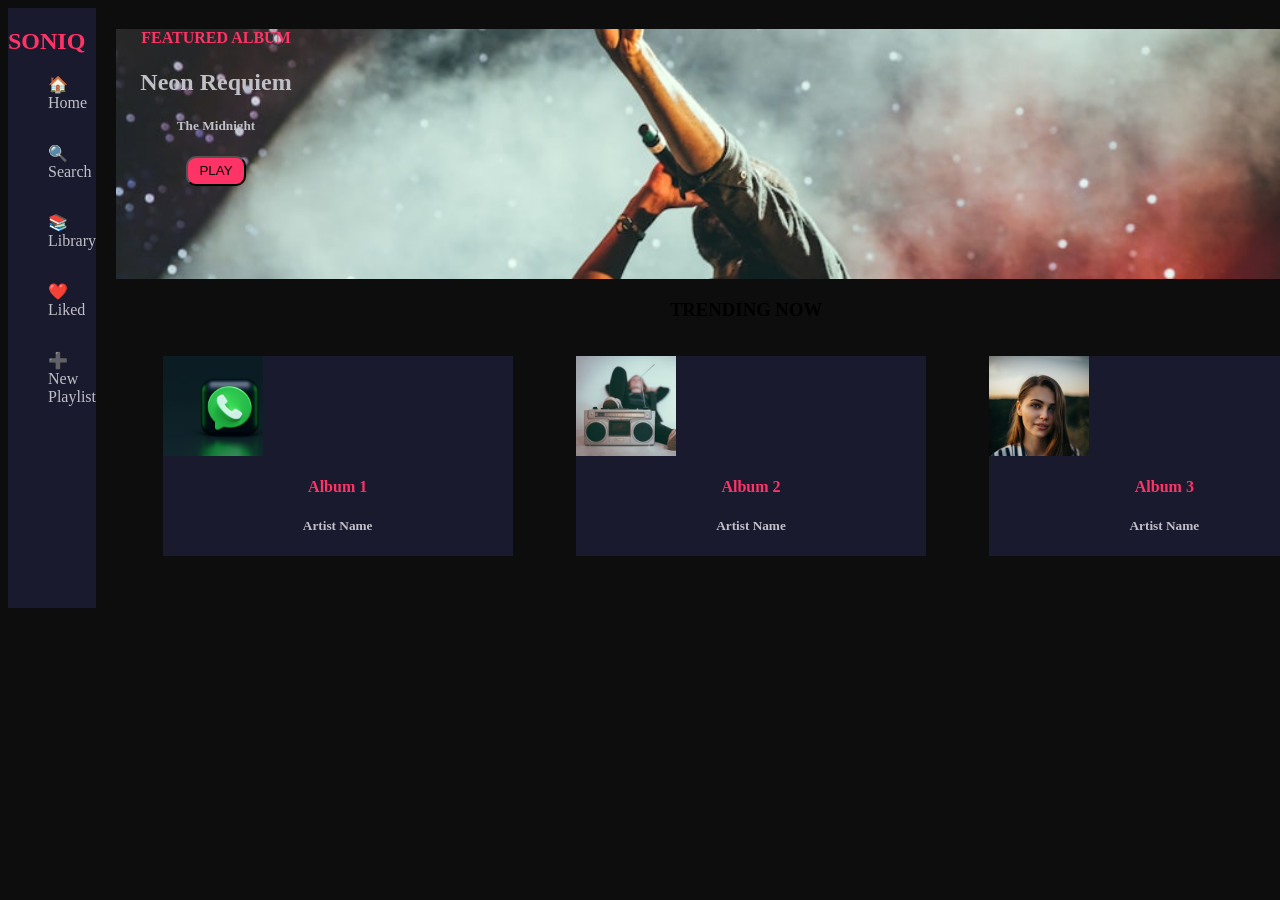
<file: index.html>
<!DOCTYPE html>
<html lang="en">
<head>
    <meta charset="UTF-8">
    <meta name="viewport" content="width=device-width, initial-scale=1.0">
    <link rel="stylesheet" href="./style2.css">
    <link href="https://fonts.googleapis.com/css2?family=Space+Mono:wght@400;700&display=swap" rel="stylesheet">
    <title>Music-Website</title>
</head>
<body>
    <div class="Navbar">
        <h2 class="logo">SONIQ</h2>
        <ul class="Nav-list">
            <li><a href="#">🏠 Home</a></li>
            <li><a href="#">🔍 Search</a></li>
            <li><a href="#">📚 Library</a></li>
            <li><a href="#">❤️ Liked</a></li>
            <li><a href="#">➕ New Playlist</a></li>
        </ul>
    </div>
    <div class="container">
        <div class="small-container">
            <div id="newbox">
                <h4>FEATURED ALBUM</h4>
                <H2>Neon Requiem</H2>
                <h5>The Midnight</h5>
                <button>PLAY</button>

            </div>
        </div>
        <h3>TRENDING NOW</h3>
        <div class="small-container1">
          <div id="card1">
            <div id="minicard1"></div>
            <h4>Album 1</h4>
            <h5>Artist Name</h5>
          </div>
          <div id="card2">
            <div id="minicard2"></div>
            <h4>Album 2</h4>
            <h5>Artist Name</h5>
          </div>
          <div id="card3">
            <div id="minicard3"></div>
            <h4>Album 3</h4>
            <h5>Artist Name</h5>
          </div>
        </div>
    </div>
</body>
</html>
</file>
<file: style2.css>
body{
    background-color: #0D0D0D;
    display: flex;
    flex-direction: row;
}
.logo{
    color:#FF3366;
}
.Navbar{
    background-color: #1A1A2E;
    height: 600px;
    width: 200px;
}
a{
    text-decoration: none;
    color: #C0C0C8;
}
.Nav-list{
    list-style: none;
    display: flex;
    flex-direction: column;
    gap: 2rem;

}
.container{
    background-color: #0D0D0D;
    height: 600px;
    width: 1300px;
    text-align: center;
    
}
.small-container{
    height: 250px;
    width: 1240px;
    margin: 20px;
    background-image: url(./bigimage.jpg);
    background-repeat: no-repeat;
    background-size: cover;
    background-position: 30%;

    
    
}
.small-container1{
    height: 250px;
    width: 1240px;
    margin: 35px;
    display: flex;
    flex-direction: row;
    justify-content: space-around;
}
#card1{
    background-color: #1A1A2E;
    height: 200px;
    width: 350px;
    text-align: center;
    justify-items: center;
    color: #C0C0C8;

}
#card2{
    background-color: #1A1A2E;
    height: 200px;
    width: 350px;
    justify-items: center;
    color: #C0C0C8;
}
#card3{
    background-color:#1A1A2E;
    height: 200px;
    width: 350px;
    justify-items: center;
    color: #C0C0C8;
}
#minicard1{
    background-color: white;
    height: 100px;
    width: 100px;
    background-image: url(./whatsapp.jpg);
    background-size: cover;
}
#minicard2{
    background-color: white;
    height: 100px;
    width: 100px;
    background-image: url(./radioimg.jpg);
    background-size: cover;
}
#minicard3{
    background-color: white;
    height: 100px;
    width: 100px;
    background-image: url(./photo-1544005313-94ddf0286df2.jpg);
    background-size: cover;
}
#newbox{
    background-color:  rgba(255,255,255,0.0);
    height: 200px;
    width: 200px;

}
button{
    background-color: #FF3366;
    height: 30px;
    width: 60px;
    border-radius: 10px;
}
h4{
    color: #FF3366;
}
h2{
    color: #C0C0C8;
}
h5{
    color: #C0C0C8;
}
</file>
